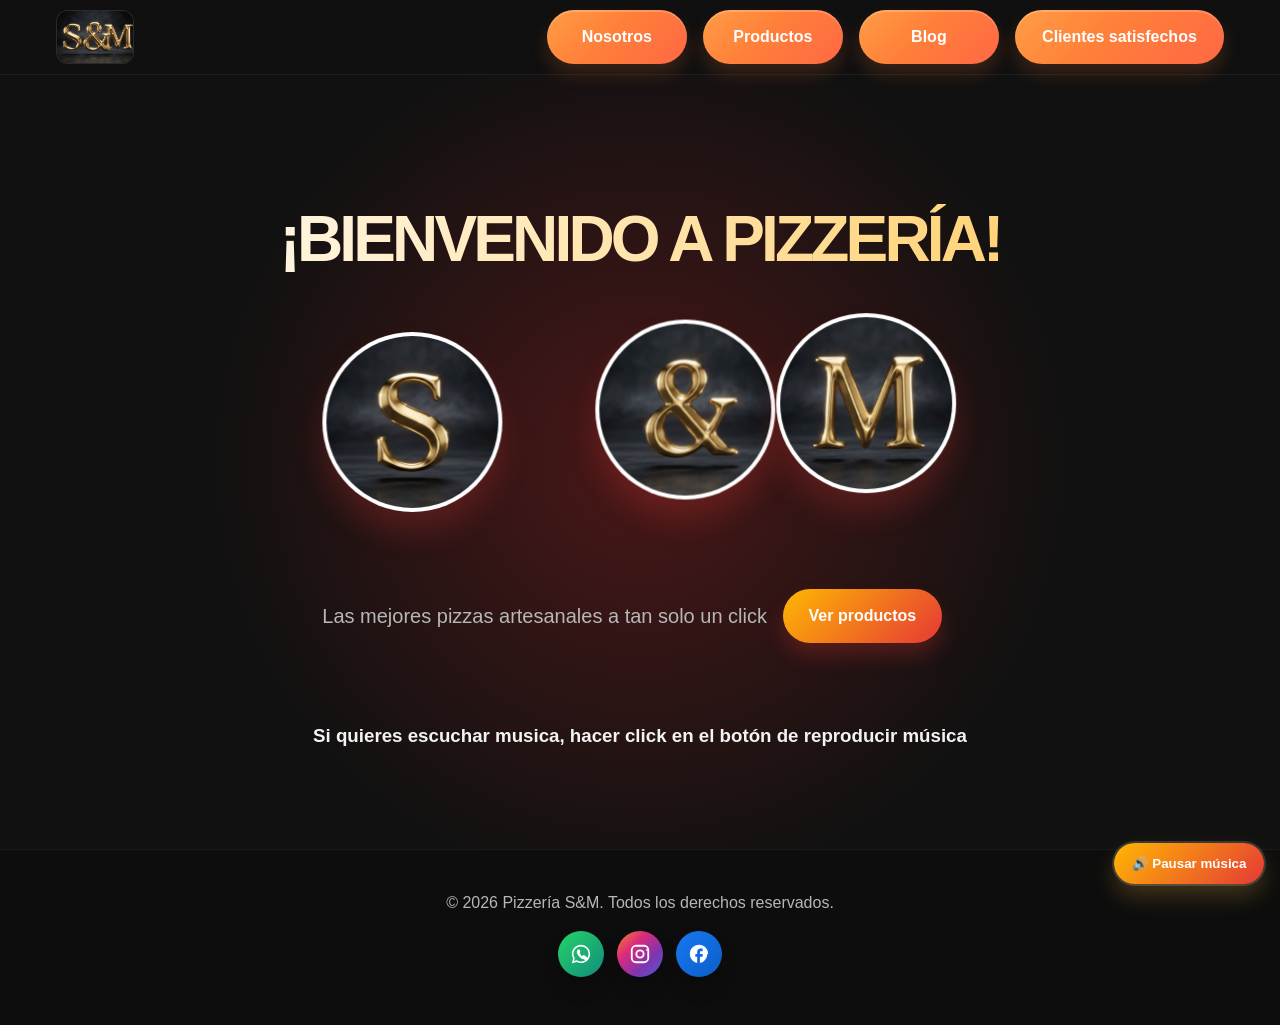
<file: index.html>
<!DOCTYPE html>
<html lang="es">
<head>
    <meta charset="UTF-8">
    <meta name="viewport" content="width=device-width, initial-scale=1.0">
    <title>Pizzería S&M</title>
    <link rel="stylesheet" href="styles.css/style.css">
</head>
<body>
    <header>
        <nav class="navbar">
            <a href="#inicio" class="nav-logo" aria-label="Inicio">
                <img src="img/logo.jpg" alt="Logo de Pizzería S&M" class="nav-brand-image">
            </a>
            <ul class="nav-menu">
                <li><a href="Nosotros.html" rel="noopener noreferrer">Nosotros</a></li>
                <li><a href="Productos.html" rel="noopener noreferrer">Productos</a></li>
                <li><a href="blog.html" rel="noopener noreferrer">Blog</a></li>
                <li><a href="clientes.html">Clientes satisfechos</a></li>
            </ul>
        </nav>
    </header>

    <section id="inicio" class="hero-section">
        <div class="hero-container">
            <h1 class="welcome-text">¡Bienvenido a Pizzería!</h1>
            <div class="pizza-logo-container" aria-label="Pizza de bienvenida">
                  
                <img src="img/letra s.jpg" alt="Letra S" class="pizza-logo pizza-logo--left">
                <img src="img/letra &.jpg" alt="Letra ampersand" class="pizza-logo pizza-logo--center">
                <img src="img/letra m.jpg" alt="Letra M" class="pizza-logo pizza-logo--right">
             
            </div>
            <div class="hero-subtitle-row">
                <p class="hero-subtitle">Las mejores pizzas artesanales a tan solo un click</p>
                <a href="Productos.html" class="hero-button">Ver productos</a><br>
                <br> <br><br> <br><br><br>
                <h3>Si quieres escuchar musica, hacer click en el botón de reproducir música</h3>
            </div>
        </div>
    </section>

    <footer>
        <div class="footer-content">
            <p>&copy; 2026 Pizzería S&M. Todos los derechos reservados.</p>
            <div class="footer-redes">
                <a href="https://wa.me/5491156386563?text=Hola%20quiero%20hacer%20mi%20pedido" target="_blank" rel="noopener noreferrer" class="footer-icon whatsapp" title="Escribinos por WhatsApp">
                    <svg viewBox="0 0 24 24" aria-hidden="true"><path fill="currentColor" d="M19.05 4.91A9.816 9.816 0 0 0 12.04 2c-5.46 0-9.91 4.45-9.91 9.91c0 1.75.46 3.45 1.32 4.95L2.05 22l5.25-1.38c1.45.79 3.08 1.21 4.74 1.21c5.46 0 9.91-4.45 9.91-9.91c0-2.65-1.03-5.14-2.9-7.01m-7.01 15.24c-1.48 0-2.93-.4-4.19-1.15l-.3-.18l-3.12.82l.83-3.04l-.2-.31a8.184 8.184 0 0 1-1.26-4.38c0-4.51 3.67-8.18 8.18-8.18c2.19 0 4.24.85 5.79 2.4c1.55 1.55 2.4 3.61 2.4 5.79c0 4.52-3.67 8.19-8.13 8.19m4.48-6.11c-.24-.12-1.44-.71-1.66-.79c-.23-.08-.39-.12-.56.12c-.17.25-.66.83-.81.99c-.15.17-.3.19-.54.07c-.24-.12-.11-.45-1.01-1.25c-.7-1.15-1.17-1.43-1.41-1.83c-.24-.4-.03-.62.09-.74c.11-.11.24-.29.36-.43c.12-.14.17-.24.25-.4c.08-.16.04-.31-.02-.43c-.06-.12-.56-1.35-.77-1.85c-.2-.5-.4-.43-.56-.44c-.16-.01-.35-.01-.55-.01c-.2 0-.53.07-.8.37c-.28.3-1.06 1.03-1.06 2.51c0 1.48 1.08 2.92 1.23 3.11c.15.19 2.12 3.24 5.14 4.54c.72.31 1.28.5 1.72.64c.72.23 1.38.2 1.9.12c.58-.09 1.44-.59 1.65-1.16c.21-.57.21-1.06.15-1.16c-.06-.1-.22-.16-.46-.28"/></svg>
                </a>
                <a href="#" target="_blank" rel="noopener noreferrer" class="footer-icon instagram" title="Seguinos en Instagram">
                    <svg viewBox="0 0 24 24" aria-hidden="true"><path fill="currentColor" d="M7.8 2h8.4C19.4 2 22 4.6 22 7.8v8.4a5.8 5.8 0 0 1-5.8 5.8H7.8C4.6 22 2 19.4 2 16.2V7.8A5.8 5.8 0 0 1 7.8 2m-.2 2A3.6 3.6 0 0 0 4 7.6v8.8A3.6 3.6 0 0 0 7.6 20h8.8a3.6 3.6 0 0 0 3.6-3.6V7.6A3.6 3.6 0 0 0 16.4 4zm11.65 2.75a.85.85 0 1 1 0 1.7a.85.85 0 0 1 0-1.7M12 7a5 5 0 1 1 0 10a5 5 0 0 1 0-10m0 2a3 3 0 1 0 0 6a3 3 0 0 0 0-6"/></svg>
                </a>
                <a href="#" target="_blank" rel="noopener noreferrer" class="footer-icon facebook" title="Dale me gusta en Facebook">
                    <svg viewBox="0 0 24 24" aria-hidden="true"><path fill="currentColor" d="M22 12c0-5.52-4.48-10-10-10S2 6.48 2 12c0 4.84 3.44 8.87 8 9.8V15H8v-3h2V9.5C10 7.57 11.57 6 13.5 6H16v3h-2c-.55 0-1 .45-1 1v2h3v3h-3v6.95c4.56-.93 8-4.96 8-9.85"/></svg>
                </a>
            </div>
        </div>
    </footer>

    <script src="js/index.js" defer></script>
</body>
</html>
</file>
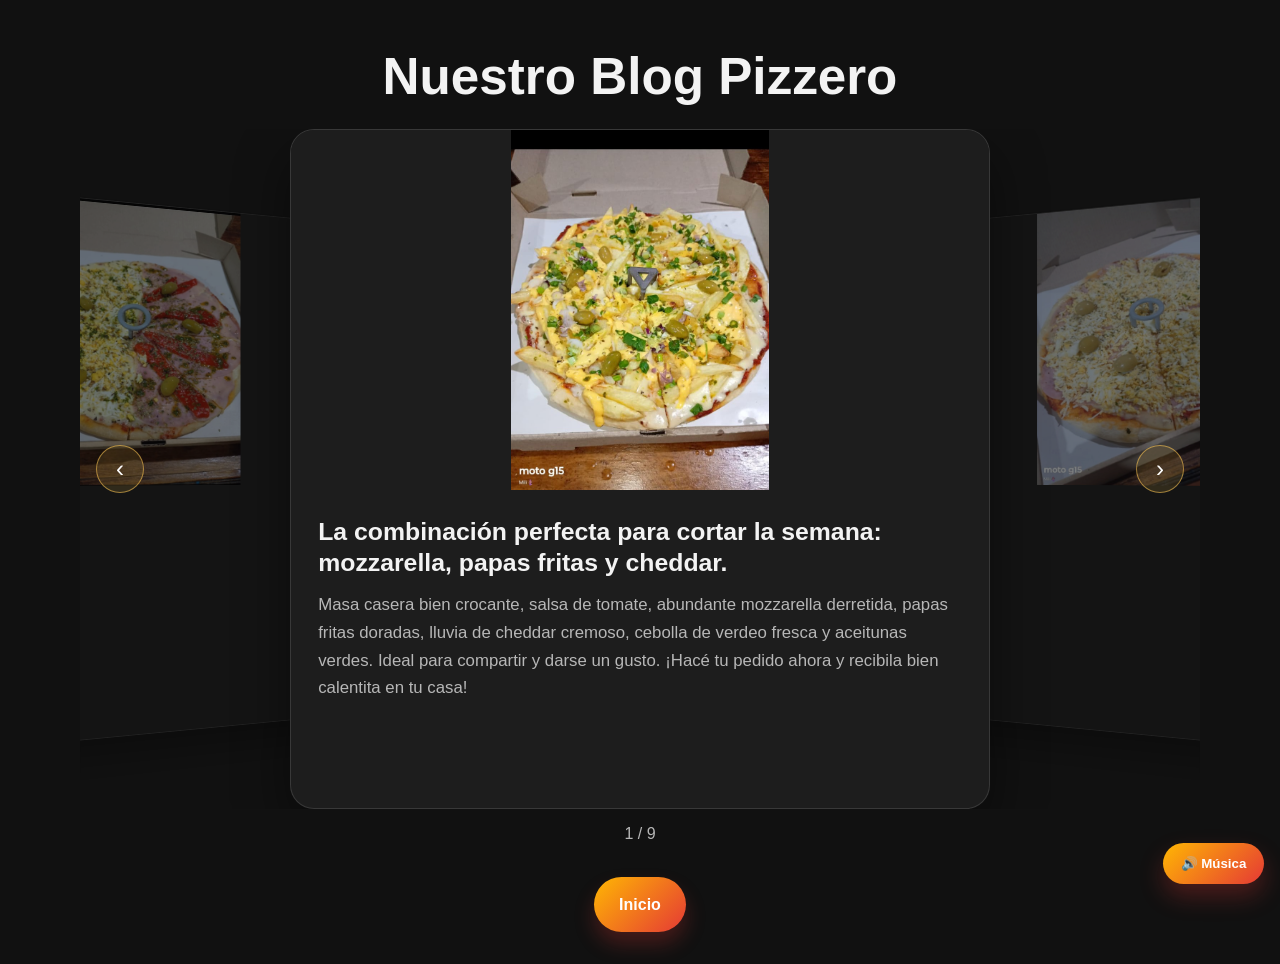
<file: blog.html>
<!DOCTYPE html>
<html lang="es">
<head>
    <meta charset="UTF-8">
    <meta name="viewport" content="width=device-width, initial-scale=1.0">
    <title>Blog - Pizzería S&amp;M</title>
    <link rel="stylesheet" href="styles.css/style.css">
</head>
<body>
    <section id="blog" class="section blog-section">
        <h1>Nuestro Blog Pizzero</h1>
        <div class="blog-carousel" role="region" aria-label="Fotos de nuestras pizzas" aria-roledescription="carrusel">
            <div class="blog-carousel__stage">
                <article class="blog-card">
                    <img src="img/pizza completa de verdeo y papas friats .jpeg" alt="Pizza completa de verdeo, papas fritas y cheddar" class="blog-img">
                    <div class="blog-content">
                        <h3>La combinación perfecta para cortar la semana: mozzarella, papas fritas y cheddar.</h3>
                        <p>Masa casera bien crocante, salsa de tomate, abundante mozzarella derretida, papas fritas doradas, lluvia de cheddar cremoso, cebolla de verdeo fresca y aceitunas verdes. Ideal para compartir y darse un gusto. ¡Hacé tu pedido ahora y recibila bien calentita en tu casa!</p>
                    </div>
                </article>
                <article class="blog-card">
                    <img src="img/pizza con huevo .jpeg" alt="Pizza con mozzarella y huevo" class="blog-img">
                    <div class="blog-content">
                        <h3>Pizza con huevo</h3>
                        <p>Masa casera bien crocante, salsa de tomate, abundante mozzarella derretida, huevos revueltos, cebolla de verdeo fresca y aceitunas verdes. Ideal para compartir y darse un gusto. ¡Hacé tu pedido ahora y recibila bien calentita en tu casa!</p>
                    </div>
                </article>
                <article class="blog-card">
                    <img src="img/pizza con muzza y morron.jpeg" alt="Pizza con mozzarella y morrón" class="blog-img">
                    <div class="blog-content">
                        <h3>Pizza con mozzarella y morrón</h3>
                        <p>Masa casera bien crocante, salsa de tomate, abundante mozzarella derretida, morrón asado y aceitunas verdes. Ideal para compartir y darse un gusto. ¡Hacé tu pedido ahora y recibila bien calentita en tu casa!</p>
                    </div>
                </article>
                <article class="blog-card">
                    <img src="img/pizza de huevo y mitad de salchicha .jpeg" alt="Pizza mitad huevo y mitad salchicha" class="blog-img">
                    <div class="blog-content">
                        <h3>Dos clásicos irresistibles en una sola pizza: mitad huevo, mitad salchichas.</h3>
                        <p>Masa casera crocante con salsa de tomate y abundante mozzarella derretida. De un lado, lluvia de huevo duro rallado; del otro, rodajas de salchicha bien sabrosas, coronadas con orégano, chimichurri y aceitunas verdes. Ideal cuando no te podés decidir por un solo sabor. ¡Hacé tu pedido ahora y disfrutala recién salida del horno!</p>
                    </div>
                </article>
                <article class="blog-card">
                    <img src="img/pizza de huevo y mitad de tomate .jpeg" alt="Pizza mitad huevo y mitad napolitana" class="blog-img">
                    <div class="blog-content">
                        <h3>El equilibrio perfecto entre frescura y sabor: mitad huevo, mitad napolitana.</h3>
                        <p>Masa casera dorada con salsa de tomate y mucha mozzarella fundida. Una mitad cubierta con abundante huevo duro rallado y la otra con rodajas de tomate fresco, realzadas con un toque de provenzal, orégano y aceitunas verdes. Una combinación clásica que nunca falla. ¡Hacé tu pedido ahora y recibila bien calentita!</p>
                    </div>
                </article>
                <article class="blog-card">
                    <img src="img/pizza de muza y mitad de verdeo y papas friats .jpeg" alt="Pizza mitad mozzarella y mitad papas fritas con cheddar" class="blog-img">
                    <div class="blog-content">
                        <h3>Lo mejor de dos mundos: mitad clásica de mozzarella, mitad bomba con papas y cheddar.</h3>
                        <p>Masa casera bien crocante con salsa de tomate y abundante mozzarella derretida. De un lado, el sabor tradicional con chimichurri y orégano; del otro, una explosión de papas fritas doradas, cheddar cremoso y mucha cebolla de verdeo fresca, coronada con aceitunas verdes. Ideal para compartir cuando quieren algo clásico y algo bien cargado. ¡Hacé tu pedido ahora y disfrutala recién horneada!</p>
                    </div>
                </article>
                <article class="blog-card">
                    <img src="img/pizza de muzzarella.jpeg" alt="Pizza clásica de mozzarella" class="blog-img">
                    <div class="blog-content">
                        <h3>La reina indiscutida de todas las mesas: nuestra clásica de mozzarella.</h3>
                        <p>Masa casera bien crocante con salsa de tomate y abundante mozzarella derretida. Un clásico que nunca decepciona. ¡Hacé tu pedido ahora y recibila bien calentita en tu casa!</p>
                    </div>
                </article>
                <article class="blog-card">
                    <img src="img/pizza de salchihca completa.jpeg" alt="Pizza completa de salchichas" class="blog-img">
                    <div class="blog-content">
                        <h3>Bien polenta y cargada como nos gusta: nuestra pizza de salchichas que no falla.</h3>
                        <p>Masa casera con piso crocante, salsa de tomate y mucha muzza derretida, tapada de rodajas de salchicha por todos lados. Le mandamos buen condimento, orégano, chimichurri y aceitunas verdes para que tenga todo el sabor. Ideal para bajonear con los pibes o salvar la cena sin vueltas. ¡Hacé tu pedido ahora que sale volando!</p>
                    </div>
                </article>
                <article class="blog-card">
                    <img src="img/pizza mitad huevo y mita de muzza y morron .jpeg" alt="Pizza mitad huevo y mitad mozzarella con morrón" class="blog-img">
                    <div class="blog-content">
                        <h3>Dos pesos pesados en una sola caja: mitad huevo, mitad especial con jamón y morrón.</h3>
                        <p>Masa casera con buen piso, salsa y mucha muzza derretida. De un lado la rompemos con lluvia de huevo duro rallado; del otro, la clásica especial bien cargada de jamón y tiras de morrón asado. Todo coronado con buen chimichurri, orégano y aceitunas verdes para que no le falte nada. ¡Hacé tu pedido ahora que te la mandamos al toque!</p>
                    </div>
                </article>
                <div class="blog-carousel__controls">
                    <button class="blog-carousel__button" type="button" data-direction="-1" aria-label="Ver pizza anterior">‹</button>
                    <button class="blog-carousel__button" type="button" data-direction="1" aria-label="Ver pizza siguiente">›</button>
                </div>
            </div>
            <div class="blog-carousel__status-row">
                <span class="blog-carousel__status" aria-live="polite"></span>
            </div>
        </div>
        <div class="hero-subtitle-row">
            <a class="hero-button" href="index.html">Inicio</a>
        </div>
    </section>
    <script src="js/blog.js" defer></script>
    <script src="js/index.js" defer></script>
</body>
</html>
</file>
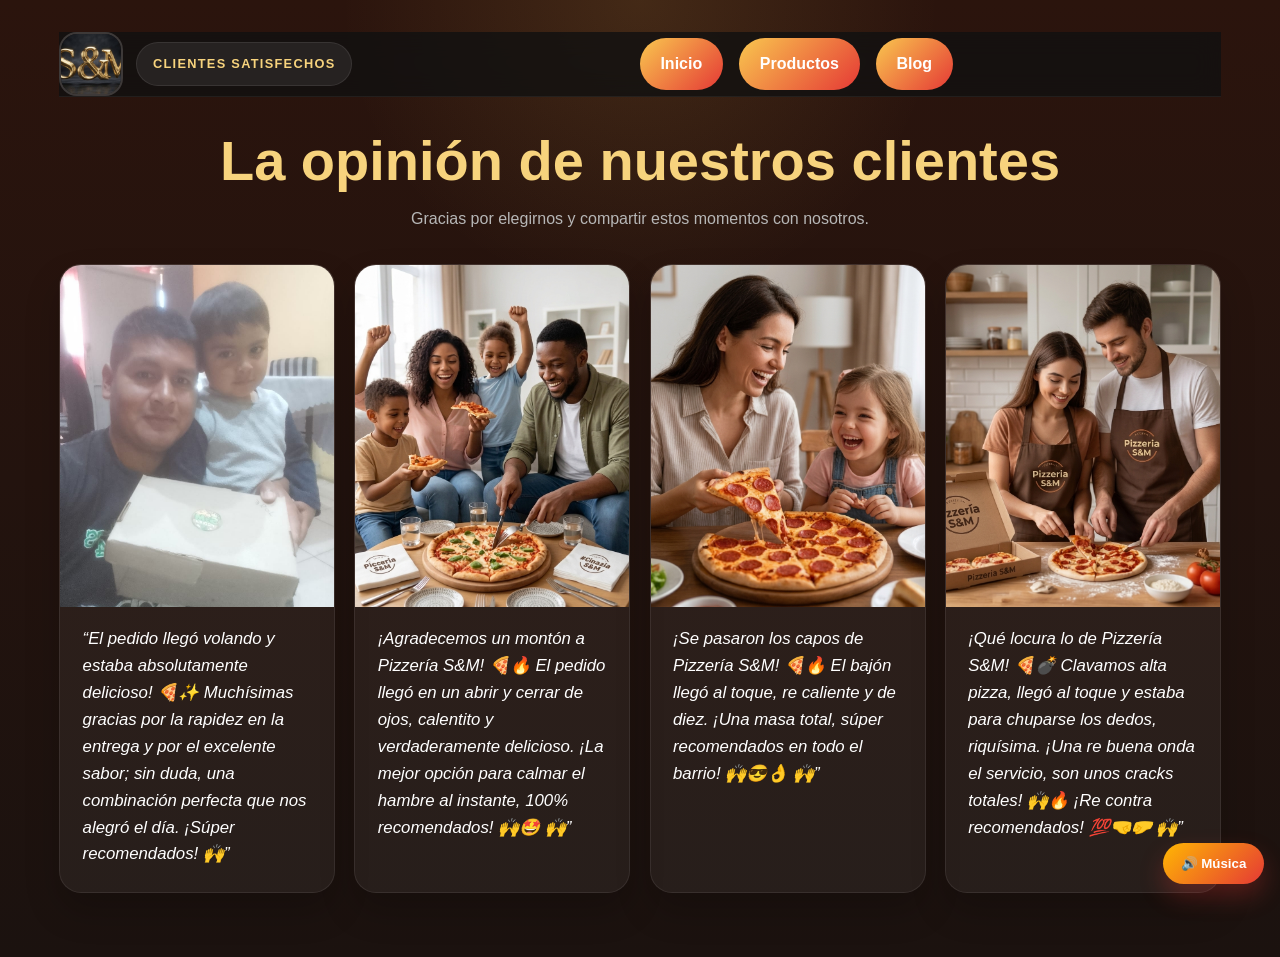
<file: clientes.html>
<!DOCTYPE html>
<html lang="es">
<head>
    <meta charset="UTF-8">
    <meta name="viewport" content="width=device-width, initial-scale=1.0">
    <title>Clientes satisfechos - Pizzería S&M</title>
    <link rel="stylesheet" href="styles.css/style.css">
</head>
<body class="clientes-page">
    <main class="clientes-shell">
        <header class="productos-header">
            <div class="header-brand">
                <img src="img/logo.jpg" alt="Logo de Pizzería S&M" class="header-logo">
                <div class="header-tag">Clientes satisfechos</div>
            </div>
            <nav class="header-nav" aria-label="Navegación principal">
                <a class="header-home" href="index.html">Inicio</a>
                <a class="header-home" href="Productos.html">Productos</a>
                <a class="header-home" href="blog.html">Blog</a>
            </nav>
        </header>

        <section class="clientes-section" aria-labelledby="clientes-title">
            <h1 id="clientes-title">La opinión de nuestros clientes</h1>
            <p class="clientes-intro">Gracias por elegirnos y compartir estos momentos con nosotros.</p>

            <div class="clientes-grid">
                <article class="cliente-card">
                    <!-- Reemplaza este espacio por una imagen, por ejemplo: <img src="img/clientes/cliente-1.jpg" alt="Cliente disfrutando su pedido"> -->
                    <img src="img/cliente 1.jpeg" alt="Cliente disfrutando su pedido" class="cliente-photo">
                    <blockquote>“El pedido llegó volando y estaba absolutamente delicioso! 🍕✨ Muchísimas gracias por la rapidez en la entrega y por el excelente sabor; sin duda, una combinación perfecta que nos alegró el día. ¡Súper recomendados! 🙌”</blockquote>
                </article>
                <article class="cliente-card">
                    <!-- Reemplaza este espacio por una imagen, por ejemplo: <img src="img/clientes/cliente-1.jpg" alt="Cliente disfrutando su pedido"> -->
                    <img src="img/Cliente2.jpg" alt="Cliente disfrutando su pedido" class="cliente-photo">
                    <blockquote>¡Agradecemos un montón a Pizzería S&M! 🍕🔥 El pedido llegó en un abrir y cerrar de ojos, calentito y verdaderamente delicioso. ¡La mejor opción para calmar el hambre al instante, 100% recomendados! 🙌🤩 🙌”</blockquote>
                </article>
                <article class="cliente-card">
                    <!-- Reemplaza este espacio por una imagen, por ejemplo: <img src="img/clientes/cliente-1.jpg" alt="Cliente disfrutando su pedido"> -->
                    <img src="img/cliente3.jpg" alt="Cliente disfrutando su pedido" class="cliente-photo">
                    <blockquote>¡Se pasaron los capos de Pizzería S&M! 🍕🔥 El bajón llegó al toque, re caliente y de diez. ¡Una masa total, súper recomendados en todo el barrio! 🙌😎👌 🙌”</blockquote>
                </article>
                <article class="cliente-card">
                    <!-- Reemplaza este espacio por una imagen, por ejemplo: <img src="img/clientes/cliente-1.jpg" alt="Cliente disfrutando su pedido"> -->
                    <img src="img/cliente4.jpg" alt="Cliente disfrutando su pedido" class="cliente-photo">
                    <blockquote>¡Qué locura lo de Pizzería S&M! 🍕💣 Clavamos alta pizza, llegó al toque y estaba para chuparse los dedos, riquísima. ¡Una re buena onda el servicio, son unos cracks totales! 🙌🔥 ¡Re contra recomendados! 💯🤜🤛 🙌”</blockquote>
                </article>
               
            </div>
        </section>
    </main>
    <script src="js/index.js" defer></script>
</body>
</html>
</file>
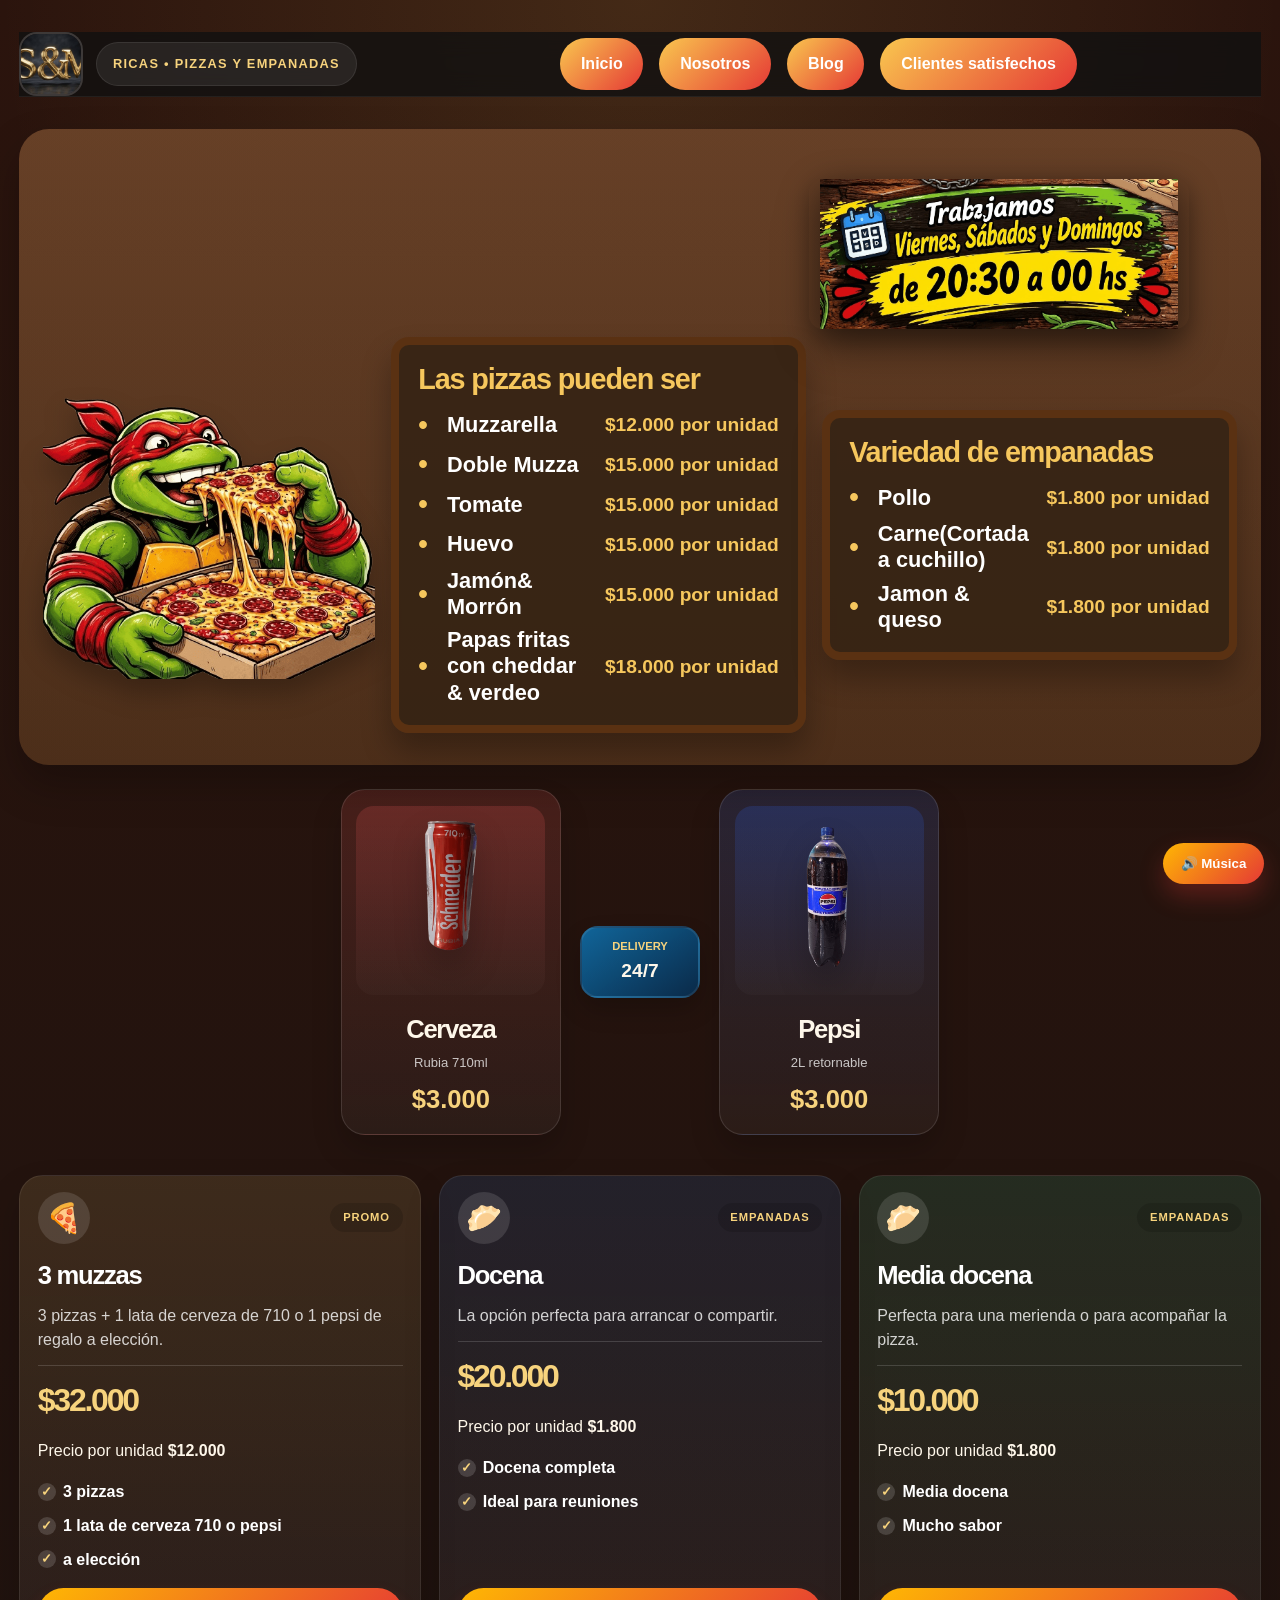
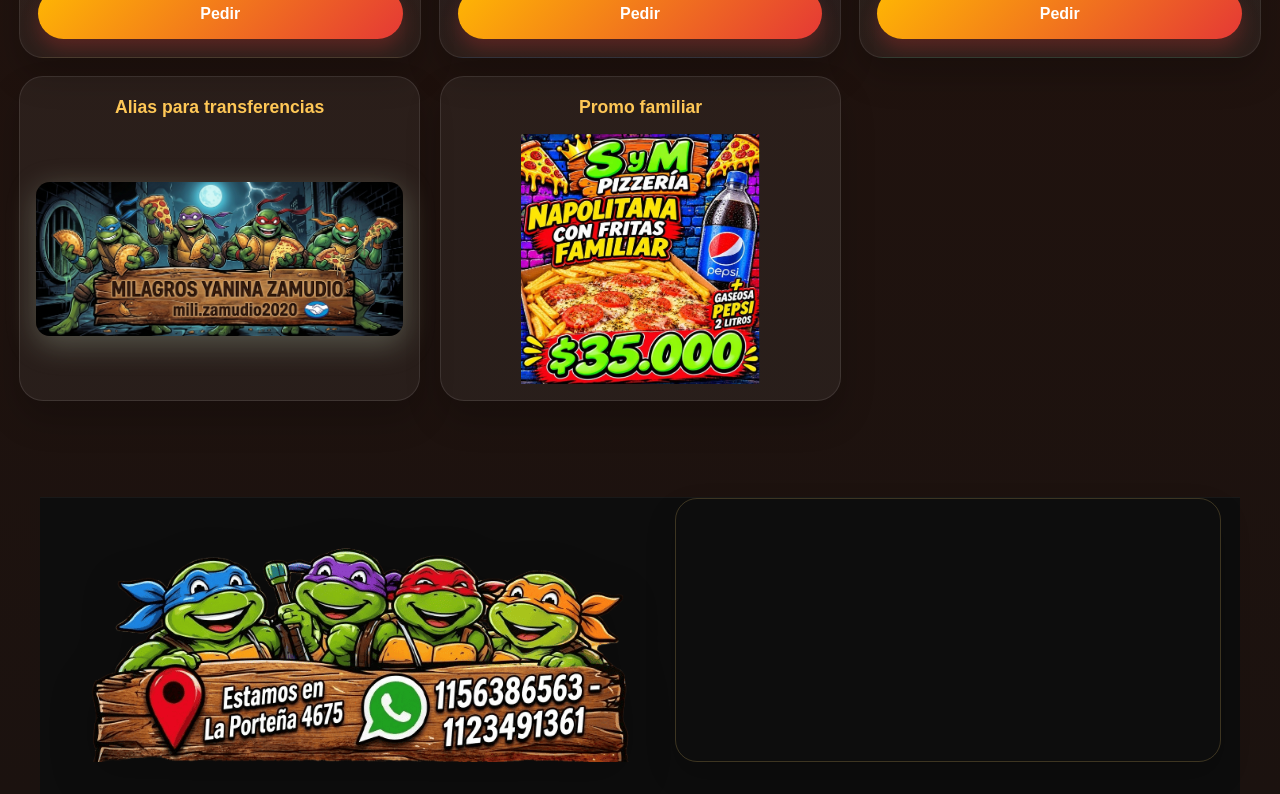
<file: Productos.html>
<!DOCTYPE html>
<html lang="es">
<head>
    <meta charset="UTF-8">
    <meta name="viewport" content="width=device-width, initial-scale=1.0">
    <title>Pizzería S&M</title>
    <link rel="stylesheet" href="styles.css/style.css">
</head>
<body class="productos-page">
    <main class="productos-shell">
        <header class="productos-header">
            <div class="header-brand">
                <img src="img/logo.jpg" alt="Logo de Pizzería S&M" class="header-logo">
                <div class="header-tag">Ricas • Pizzas y empanadas</div>
            </div>
            <div class="header-nav" aria-label="Navegación principal">
                <a class="header-home" href="index.html">Inicio</a>
                <a class="header-home" href="Nosotros.html">Nosotros</a>
                <a class="header-home" href="blog.html">Blog</a>
                <a class="header-home" href="clientes.html">Clientes satisfechos</a>
            </div>
        </header>
        

        <section class="hero-flyer hero-flyer--pizza-sign" aria-label="Promoción principal de la pizzería">
            <div class="pizza-sign-wrap">
                  <div class="promo-banner-wrapper">
                      <img src="img/banner-horarios.png" alt="Horarios de atención viernes, sábados y domingos" class="promo-banner-img">
                  </div>

                  <img src="img/tortuga1.png" alt="Tortuga ninja comiendo pizza" class="turtle-promo">

                  <div class="pizza-sign">
                      <h2>Las pizzas pueden ser</h2>
                      <ul class="pizza-sign__list">
                          <li><span>Muzzarella</span><strong>$12.000 por unidad</strong></li>
                          <li><span>Doble Muzza</span><strong>$15.000 por unidad</strong></li>
                          <li><span>Tomate</span><strong>$15.000 por unidad</strong></li>
                          <li><span>Huevo</span><strong>$15.000 por unidad</strong></li>
                          <li><span>Jamón& Morrón</span><strong>$15.000 por unidad</strong></li>
                          <li><span>Papas fritas con cheddar & verdeo</span><strong>$18.000 por unidad</strong></li>
                      </ul>
                  </div>

                  <div class="pizza-sign">
                      <h2>Variedad de empanadas</h2>
                      <ul class="pizza-sign__list">
                          <li><span>Pollo</span><strong>$1.800 por unidad</strong></li>
                          <li><span>Carne(Cortada a cuchillo)</span><strong>$1.800 por unidad</strong></li>
                          <li><span>Jamon & queso</span><strong>$1.800 por unidad</strong></li>
                      </ul>
                  </div>
            </div>
        </section>

        <div class="delivery-showcase" aria-label="Bebidas y delivery 24/7">
            <article class="drink-card drink-card--beer" aria-label="Cerveza Schneider rubia">
                <div class="drink-card__visual drink-card__visual--beer">
                    <img src="img/cerveza.png" alt="Cerveza Schneider" class="drink-image drink-image--beer">
                </div>
                <div class="drink-card__content">
                    <h3>Cerveza</h3>
                    <p>Rubia 710ml</p>
                    <strong class="drink-card__price">$3.000</strong>
                </div>
            </article>

            <div class="mini-feature mini-feature--center" aria-label="Delivery 24 horas">
                <strong>Delivery</strong>
                <span>24/7</span>
            </div>

            <article class="drink-card drink-card--pepsi" aria-label="Pepsi 2 litros">
                <div class="drink-card__visual drink-card__visual--pepsi">
                    <img src="img/pepsi.png" alt="Pepsi 2 litros" class="drink-image drink-image--pepsi">
                </div>
                <div class="drink-card__content">
                    <h3>Pepsi</h3>
                    <p>2L retornable</p>
                    <strong class="drink-card__price">$3.000</strong>
                </div>
                
            </article>
        </div>

        <section id="catalogo" class="catalog-grid" aria-label="Promociones principales"></section>
    </main>

    <footer class="productos-footer">
        <div class="productos-footer__content">
            <img src="img/ubicacion-tortugas.png" alt="Ubicación de la pizzería con tortugas ninja" class="footer-location-image">
            <div class="contact-map" aria-label="Mapa de la dirección La Porteña 4675">
                <iframe src="https://www.google.com/maps/embed?pb=!1m18!1m12!1m3!1d13119.34629724788!2d-58.573565739080216!3d-34.70930172315595!2m3!1f0!2f0!3f0!3m2!1i1024!2i768!4f13.1!3m3!1m2!1s0x95bcc5fd9fd1fd6d%3A0xc3c6c3fccccf49b4!2sLa%20Porte%C3%B1a%204675%2C%20B1754EJG%20San%20Justo%2C%20Provincia%20de%20Buenos%20Aires!5e0!3m2!1ses!2sar!4v1793727052412!5m2!1ses!2sar" width="600" height="450" style="border:0;" allowfullscreen="" loading="lazy" referrerpolicy="strict-origin-when-cross-origin"></iframe>
            </div>
        </div>
    </footer>

    <script src="js/productos.js"></script>
    <script src="js/index.js" defer></script>
</body>
</html>
</file>
<file: styles.css/style.css>
:root {
  --bg-900: #111111;
  --bg-800: #1a1a1a;
  --card: #1d1d1d;
  --card-soft: rgba(255, 255, 255, 0.04);
  --text: #f3f3f3;
  --muted: #b7b7b7;
  --gold: #ffc857;
  --gold-strong: #ffb703;
  --red: #e53935;
  --red-strong: #d62f2f;
  --shadow: rgba(0, 0, 0, 0.25);
}

* {
  box-sizing: border-box;
  margin: 0;
  padding: 0;
}

html {
  scroll-behavior: smooth;
}

body {
  font-family: 'Poppins', 'Segoe UI', sans-serif;
  background: var(--bg-900);
  color: var(--text);
  line-height: 1.6;
  overflow-x: hidden;
  min-width: 320px;
}

a {
  color: inherit;
}

img {
  max-width: 100%;
  display: block;
}

header {
  position: sticky;
  top: 0;
  z-index: 1000;
  background: rgba(17, 17, 17, 0.8);
  backdrop-filter: blur(12px);
  border-bottom: 1px solid rgba(255, 255, 255, 0.06);
}

.navbar {
  max-width: 1200px;
  margin: 0 auto;
  padding: 0.6rem 1rem;
  display: flex;
  align-items: center;
  justify-content: space-between;
  gap: 1rem;
}

.nav-logo {
  display: inline-flex;
  align-items: center;
  justify-content: center;
  width: 78px;
  height: 54px;
  border-radius: 12px;
  overflow: hidden;
  background: rgba(255, 255, 255, 0.04);
  border: 1px solid rgba(255, 255, 255, 0.08);
}

.nav-brand-image {
  width: 100%;
  height: 100%;
  object-fit: cover;
}

.nav-menu {
  list-style: none;
  display: flex;
  align-items: center;
  justify-content: center;
  gap: 1rem;
  flex-wrap: wrap;
}

.nav-menu li {
  display: flex;
}

.nav-menu a {
  position: relative;
  display: inline-flex;
  align-items: center;
  justify-content: center;
  min-width: 140px;
  padding: 0.9rem 1.7rem;
  border-radius: 999px;
  color: #fff;
  text-decoration: none;
  font-weight: 800;
  background: linear-gradient(135deg, #ff9d45 0%, #ff7f39 45%, #ff6845 100%);
  box-shadow: inset 0 2px 0 rgba(255,255,255,0.2), 0 10px 18px rgba(255, 124, 52, 0.18);
  transition: transform 0.2s ease, box-shadow 0.2s ease;
}

.nav-menu a::after {
  display: none;
}

.nav-menu a:hover {
  color: #fff;
  transform: translateY(-2px);
  box-shadow: inset 0 2px 0 rgba(255,255,255,0.2), 0 14px 22px rgba(255, 124, 52, 0.26);
}

.hero-section {
  min-height: 86vh;
  display: flex;
  align-items: center;
  justify-content: center;
  padding: 4rem 1.2rem 2rem;
  background: radial-gradient(circle at center, rgba(98, 26, 26, 0.7), rgba(17, 17, 17, 0.96) 58%);
}

.hero-container {
  max-width: 1200px;
  width: 100%;
  text-align: center;
}

.welcome-text {
  font-size: clamp(2.8rem, 5vw, 4.6rem);
  line-height: 1.1;
  letter-spacing: -0.06em;
  font-weight: 900;
  text-transform: uppercase;
  background: linear-gradient(90deg, #ffffff, var(--gold));
  -webkit-background-clip: text;
  background-clip: text;
  color: transparent;
}

.pizza-logo-container {
  display: flex;
  justify-content: center;
  align-items: center;
  gap: 2rem;
  margin: 3rem 0 1.5rem;
  perspective: 1200px;
}

.pizza-logo {
  width: 180px;
  height: 180px;
  border-radius: 50%;
  object-fit: cover;
  border: 4px solid rgba(255, 255, 255, 0.2);
  box-shadow: 0 20px 30px rgba(229, 57, 53, 0.22);
  background: #fff;
  will-change: transform;
  animation: floatPizza 8s ease-in-out infinite;
}

.pizza-logo--left {
  transform: translateX(-24px);
}

.pizza-logo--right {
  transform: translateX(24px);
}

@keyframes floatPizza {
  0%, 100% {
    transform: rotateY(0deg) rotateX(10deg) translateY(0) scale(1);
  }
  25% {
    transform: rotateY(90deg) rotateX(12deg) translateY(-6px) scale(1.02);
  }
  50% {
    transform: rotateY(180deg) rotateX(14deg) translateY(0) scale(1.04);
  }
  75% {
    transform: rotateY(270deg) rotateX(12deg) translateY(-6px) scale(1.02);
  }
}

.hero-subtitle-row {
  display: flex;
  justify-content: center;
  align-items: center;
  gap: 1rem;
  flex-wrap: wrap;
  margin-top: 1.5rem;
}

.hero-subtitle {
  color: var(--muted);
  font-size: 1.25rem;
  font-weight: 300;
  max-width: 640px;
}

.hero-button {
  display: inline-flex;
  align-items: center;
  justify-content: center;
  padding: 0.9rem 1.6rem;
  border-radius: 999px;
  text-decoration: none;
  background: linear-gradient(135deg, var(--gold-strong), var(--red));
  color: #fff;
  font-weight: 800;
  box-shadow: 0 12px 20px rgba(229, 57, 53, 0.25);
  transition: transform 0.2s ease, box-shadow 0.2s ease;
}

.hero-button:hover {
  transform: translateY(-2px);
  box-shadow: 0 16px 24px rgba(229, 57, 53, 0.35);
}

@media (max-width: 980px) {
  .navbar {
    flex-direction: column;
    align-items: center;
    justify-content: center;
  }

  .nav-menu {
    width: 100%;
    justify-content: center;
  }

  .nav-menu a {
    min-width: 0;
    flex: 1 1 180px;
  }

  .hero-subtitle-row {
    flex-direction: column;
    align-items: center;
  }

  .hero-subtitle {
    max-width: 100%;
  }

  .about-container {
    grid-template-columns: 1fr;
  }
}

@media (max-width: 640px) {
  .navbar {
    padding: 0.7rem 0.75rem;
  }

  .nav-logo {
    width: 72px;
    height: 52px;
  }

  .nav-menu {
    gap: 0.6rem;
  }

  .nav-menu a {
    width: 100%;
    min-width: 0;
    padding: 0.8rem 1rem;
  }

  .hero-section {
    padding: 2.8rem 0.8rem 1.5rem;
  }

  .welcome-text {
    font-size: clamp(2.1rem, 12vw, 3.1rem);
  }

  .pizza-logo-container {
    gap: 0.7rem;
    margin: 2rem 0 1rem;
  }

  .pizza-logo {
    width: 110px;
    height: 110px;
  }

  .pizza-logo--left {
    transform: translateX(-8px);
  }

  .pizza-logo--right {
    transform: translateX(8px);
  }

  .hero-subtitle {
    font-size: 1rem;
  }

  .hero-button {
    width: 100%;
  }

  .section,
  .product-section,
  .about-section,
  .productos-shell,
  .clientes-shell {
    padding-left: 0.8rem;
    padding-right: 0.8rem;
  }

  .poster-card {
    flex-basis: 82vw;
  }

  .footer-icon {
    width: 42px;
    height: 42px;
  }

  .music-toggle {
    right: 0.7rem;
    bottom: 0.7rem;
    padding: 0.7rem 1rem;
    font-size: 0.8rem;
  }
}

.about-section {
  padding: 5rem 1.2rem 6rem;
  background: linear-gradient(180deg, rgba(18, 18, 18, 0.96), rgba(54, 27, 26, 0.9));
}

.about-container {
  max-width: 1200px;
  margin: 0 auto;
  display: grid;
  grid-template-columns: 1.15fr 0.85fr;
  align-items: center;
  gap: 3rem;
}

.about-kicker {
  font-size: 0.8rem;
  text-transform: uppercase;
  letter-spacing: 0.18rem;
  color: var(--gold);
  font-weight: 800;
  margin-bottom: 1rem;
}

.about-text h2 {
  font-size: clamp(2.2rem, 4vw, 3.2rem);
  line-height: 1.1;
  margin-bottom: 1.2rem;
}

.about-text p {
  color: var(--muted);
  margin-bottom: 1rem;
  font-size: 1.04rem;
}

.about-image-wrap {
  position: relative;
  overflow: hidden;
  border-radius: 28px;
  border: 2px solid rgba(255, 193, 7, 0.2);
  box-shadow: 0 24px 45px rgba(0, 0, 0, 0.3);
}

.about-image {
  width: 100%;
  height: 520px;
  object-fit: cover;
  display: block;
}

.section {
  max-width: 1200px;
  margin: 0 auto;
  padding: 5rem 1.2rem 1rem;
  text-align: center;
}

.section h2 {
  font-size: clamp(2.3rem, 4vw, 3.2rem);
  margin-bottom: 2rem;
}

.blog-section {
  max-width: 1320px;
  padding: 3rem clamp(1rem, 4vw, 3rem) 2rem;
}

.blog-section > h1 {
  margin-bottom: 1.5rem;
  font-size: clamp(2rem, 4vw, 3.2rem);
  line-height: 1.12;
  text-wrap: balance;
}

.blog-carousel {
  max-width: 1120px;
  margin: 0 auto;
}

.blog-carousel__stage {
  position: relative;
  height: clamp(570px, calc(100vh - 170px), 680px);
  perspective: 1200px;
  overflow: hidden;
}

.blog-card {
  position: absolute;
  top: 0;
  left: 50%;
  display: flex;
  flex-direction: column;
  width: min(700px, calc(100vw - 3rem));
  height: 100%;
  overflow: hidden;
  border: 1px solid rgba(255, 255, 255, 0.12);
  border-radius: 24px;
  background: #1d1d1d;
  box-shadow: 0 24px 55px rgba(0, 0, 0, 0.45);
  text-align: left;
  opacity: 0;
  transform: translateX(-50%) scale(0.7);
  transition: transform 450ms ease, opacity 450ms ease, filter 450ms ease;
  will-change: transform, opacity;
}

.blog-card.is-active {
  filter: none;
}

.blog-card.is-neighbor {
  filter: brightness(0.68);
}

.blog-card:not(.is-active) .blog-content {
  visibility: hidden;
}

.blog-img,
.video-container {
  flex: 0 0 clamp(290px, 44vh, 360px);
  width: 100%;
  height: clamp(290px, 44vh, 360px);
  background: #1d1d1d;
}

.blog-img {
  object-fit: contain;
  object-position: center;
}

.video-container iframe {
  width: 100%;
  height: 100%;
  border: 0;
}

.blog-banner {
  display: flex;
  justify-content: flex-end;
  align-items: center;
  gap: 0.75rem;
  margin: 1rem 0 2rem;
  padding: 0;
}

.blog-banner__image {
  display: block;
  width: auto;
  max-height: 260px;
  object-fit: contain;
  border: 0;
  box-shadow: none;
  background: transparent;
}

.blog-banner__image--schedule {
  max-width: 46%;
}

.blog-banner__image--turtle {
  max-width: 34%;
}

.blog-content {
  padding: clamp(1.1rem, 3vw, 1.7rem);
  overflow-y: auto;
}

.blog-content h3 {
  margin-bottom: 0.75rem;
  font-size: clamp(1.2rem, 2.2vw, 1.55rem);
  line-height: 1.25;
  text-wrap: pretty;
}

.blog-content p {
  color: var(--muted);
  font-size: clamp(0.95rem, 1.35vw, 1.05rem);
  line-height: 1.65;
}

.blog-carousel__controls {
  position: absolute;
  inset: 0;
  z-index: 20;
  display: flex;
  align-items: center;
  justify-content: space-between;
  padding: 0 1rem;
  pointer-events: none;
}

.blog-carousel__button {
  position: absolute;
  top: 50%;
  min-width: 48px;
  min-height: 48px;
  border: 1px solid rgba(255, 200, 87, 0.55);
  border-radius: 50%;
  background: rgba(255, 200, 87, 0.12);
  color: #fff;
  font-size: 1.5rem;
  cursor: pointer;
  transform: translateY(-50%);
  pointer-events: auto;
  transition: background 180ms ease, transform 180ms ease;
}

.blog-carousel__button[data-direction="-1"] {
  left: 1rem;
}

.blog-carousel__button[data-direction="1"] {
  right: 1rem;
}

.blog-carousel__button:hover {
  transform: translateY(-50%) scale(1.06);
  background: rgba(255, 200, 87, 0.28);
}

.blog-carousel__status-row {
  display: flex;
  justify-content: center;
  min-height: 2rem;
  margin-top: 0.75rem;
}

.blog-carousel__status {
  min-width: 4.5rem;
  color: var(--muted);
  text-align: center;
  font-variant-numeric: tabular-nums;
}

.product-section {
  max-width: 1300px;
  margin: 0 auto;
  padding: 3rem 1.2rem 1rem;
}

.product-gallery {
  display: flex;
  align-items: flex-end;
  justify-content: flex-start;
  gap: 1rem;
  overflow-x: auto;
  padding: 1rem 0 0.5rem;
  scrollbar-width: none;
  cursor: grab;
  user-select: none;
}

.product-gallery::-webkit-scrollbar {
  display: none;
}

.product-gallery.dragging {
  cursor: grabbing;
}

.poster-card {
  flex: 0 0 290px;
  background: var(--card);
  border-radius: 22px;
  padding: 1rem;
  border: 1px solid rgba(255, 255, 255, 0.05);
  opacity: 0.7;
  transform: scale(0.92) rotate(-2deg);
  transition: transform 0.25s ease, opacity 0.25s ease, box-shadow 0.25s ease;
}

.poster-card.active {
  opacity: 1;
  transform: scale(1.04) rotate(0deg);
  box-shadow: 0 20px 30px rgba(0, 0, 0, 0.28);
}

.product-card {
  display: flex;
  flex-direction: column;
  min-height: 100%;
}

.product-image-wrap {
  width: 100%;
  border-radius: 18px;
  overflow: hidden;
  margin-bottom: 1rem;
}

.product-image {
  width: 100%;
  height: 320px;
  object-fit: cover;
}

.product-card h3 {
  margin: 0.4rem 0;
  color: var(--gold);
  font-size: 1.5rem;
}

.product-card p {
  color: var(--muted);
  margin-bottom: 1rem;
}

.product-price {
  display: inline-block;
  color: var(--gold-strong);
  font-size: 1.2rem;
  font-weight: 800;
  margin-bottom: 0.7rem;
}

.product-button {
  display: inline-flex;
  align-items: center;
  justify-content: center;
  width: 100%;
  padding: 0.8rem 1rem;
  border-radius: 999px;
  background: linear-gradient(135deg, var(--gold-strong), var(--red));
  color: #fff;
  text-decoration: none;
  font-weight: 800;
  box-shadow: 0 10px 18px rgba(229, 57, 53, 0.24);
}

.product-button:hover {
  transform: translateY(-2px);
}

footer {
  background: #0d0d0d;
  padding: 2.5rem 1rem 3rem;
  border-top: 1px solid rgba(255, 255, 255, 0.05);
}

.footer-content {
  max-width: 1200px;
  margin: 0 auto;
  display: flex;
  flex-direction: column;
  align-items: center;
  gap: 1rem;
}

.footer-content p {
  color: var(--muted);
}

.footer-redes {
  display: flex;
  gap: 0.8rem;
  justify-content: center;
  flex-wrap: wrap;
}

.footer-icon {
  width: 46px;
  height: 46px;
  border-radius: 50%;
  display: inline-flex;
  align-items: center;
  justify-content: center;
  color: #fff;
  text-decoration: none;
  box-shadow: 0 12px 18px rgba(0, 0, 0, 0.2);
  transition: transform 0.2s ease;
}

.footer-icon svg {
  width: 22px;
  height: 22px;
}

.footer-icon:hover {
  transform: translateY(-3px);
}

.footer-icon.whatsapp {
  background: linear-gradient(135deg, #25d366, #128c7e);
}

.footer-icon.instagram {
  background: linear-gradient(135deg, #f58529, #dd2a7b, #8134af, #515bd4);
}

.footer-icon.facebook {
  background: linear-gradient(135deg, #1877f2, #0b5fc7);
}

.music-toggle {
  position: fixed;
  right: 1rem;
  bottom: 1rem;
  z-index: 2000;
  border: 0;
  border-radius: 999px;
  background: linear-gradient(135deg, var(--gold-strong), var(--red));
  color: #fff;
  padding: 0.8rem 1.1rem;
  font-weight: 800;
  box-shadow: 0 12px 24px rgba(229, 57, 53, 0.28);
  cursor: pointer;
}

.music-toggle.is-playing {
  box-shadow: 0 0 0 2px rgba(255, 255, 255, 0.15), 0 12px 24px rgba(255, 194, 74, 0.22);
}

body.productos-page {
  background:
    radial-gradient(circle at top, rgba(247, 196, 90, 0.12), transparent 26%),
    linear-gradient(180deg, #2b140d, #1b120f);
  min-height: 100vh;
  color: #fef7ea;
}

.productos-shell {
  max-width: 1300px;
  margin: 0 auto;
  padding: 2rem 1.2rem 4rem;
}

.productos-header {
  display: flex;
  align-items: center;
  justify-content: space-between;
  gap: 1.2rem;
  margin-bottom: 2rem;
  flex-wrap: wrap;
}

.header-nav {
  display: flex;
  align-items: center;
  justify-content: center;
  gap: 1rem;
  flex: 1;
  flex-wrap: wrap;
}

.header-brand {
  display: inline-flex;
  align-items: center;
  gap: 0.8rem;
}

.header-logo {
  width: 64px;
  height: 64px;
  border-radius: 18px;
  background: rgba(255, 255, 255, 0.06);
  border: 2px solid rgba(255, 255, 255, 0.12);
  object-fit: cover;
  animation: spinLogo 3s linear infinite;
}

@keyframes spinLogo {
  0% { transform: rotateY(0deg); }
  50% { transform: rotateY(180deg); }
  100% { transform: rotateY(360deg); }
}

.header-tag {
  padding: 0.7rem 1rem;
  border-radius: 999px;
  background: rgba(255, 255, 255, 0.08);
  border: 1px solid rgba(255, 255, 255, 0.08);
  font-size: 0.8rem;
  font-weight: 800;
  letter-spacing: 0.1em;
  text-transform: uppercase;
  color: #f7d37d;
}

.header-home {
  display: inline-flex;
  align-items: center;
  justify-content:flex-start;
  padding: 0.8rem 1.3rem ;
  border-radius: 1000px;
  text-decoration: none;
  background: linear-gradient(135deg, #f9c74f, #e53935);
  color: #ffffff;
  font-weight: 800;
}

.clientes-page {
  min-height: 100vh;
  background:
    radial-gradient(circle at top, rgba(247, 196, 90, 0.12), transparent 26%),
    linear-gradient(180deg, #2b140d, #1b120f);
  color: #fef7ea;
}

.clientes-shell {
  max-width: 1200px;
  margin: 0 auto;
  padding: 2rem 1.2rem 4rem;
}

.clientes-section {
  text-align: center;
}

.clientes-section h1 {
  color: #f7d37d;
  font-size: clamp(2rem, 5vw, 3.5rem);
  line-height: 1.15;
}

.clientes-intro {
  margin: 0.8rem 0 2rem;
  color: var(--muted);
}

.clientes-grid {
  display: grid;
  grid-template-columns: repeat(4, minmax(0, 1fr));
  gap: 1.2rem;
  text-align: left;
}

.cliente-card {
  overflow: hidden;
  border: 1px solid rgba(255, 255, 255, 0.08);
  border-radius: 22px;
  background: rgba(255, 255, 255, 0.05);
  box-shadow: 0 18px 35px rgba(0, 0, 0, 0.2);
}

.cliente-photo-placeholder {
  display: flex;
  width: 100%;
  aspect-ratio: 4 / 5;
  align-items: center;
  justify-content: center;
  background: linear-gradient(135deg, rgba(249, 199, 79, 0.16), rgba(229, 57, 53, 0.16));
  color: #f7d37d;
  font-weight: 800;
  text-align: center;
}

.cliente-card img {
  display: block;
  width: 100%;
  aspect-ratio: 4 / 5;
  object-fit: cover;
  object-position: center 35%;
}

.cliente-card blockquote {
  padding: 1.2rem 1.4rem 1.5rem;
  color: #fff;
  font-size: 1.05rem;
  font-style: italic;
}

.hero-flyer {
  position: relative;
  display: block;
  align-items: center;
  padding: 2rem 1.5rem;
  border-radius: 30px;
  background: linear-gradient(135deg, rgba(4, 103, 186, 0.25), rgba(0, 0, 0, 0.1)), linear-gradient(180deg, #f6d783 0%, #f2bf53 32%, #f4d793 100%);
  box-shadow: 0 20px 40px rgba(0, 0, 0, 0.25);
  border: 4px solid rgba(255, 255, 255, 0.18);
  overflow: hidden;
}

.hero-flyer--pizza-sign {
  background:
    linear-gradient(rgba(20, 11, 8, 0.2), rgba(20, 11, 8, 0.2)),
    linear-gradient(180deg, #7b4d2e 0%, #5a371e 100%);
  border: 0;
}

.pizza-sign-wrap {
  position: relative;
  display: grid;
  grid-template-columns: minmax(0, 0.8fr) repeat(2, minmax(0, 1fr));
  align-items: center;
  width: 100%;
  gap: 1rem;
  padding-top: 11rem;
}

.promo-banner-wrapper {
  position: absolute;
  top: 18px;
  right: 4%;
  left: auto;
  width: min(35%, 380px);
  display: flex;
  justify-content: center;
  z-index: 5;
  filter: drop-shadow(0 12px 18px rgba(0, 0, 0, 0.38));
}

.promo-banner-img {
  width: 100%;
  max-height: 150px;
  object-fit: contain;
  display: block;
  filter: drop-shadow(0 8px 18px rgba(0, 0, 0, 0.22));
  border-radius: 14px;
  box-shadow: 0 10px 20px rgba(0, 0, 0, 0.16);
}

.turtle-promo {
  position: relative;
  z-index: 2;
  width: 100%;
  max-width: 350px;
  height: auto;
  object-fit: contain;
  margin: 0 auto;
  filter: drop-shadow(0 14px 12px rgba(0, 0, 0, 0.25));
}

.pizza-sign {
  position: relative;
  z-index: 3;
  width: 100%;
  min-width: 0;
  background: rgba(54, 36, 20, 0.9);
  border: 8px solid rgba(94, 52, 18, 0.9);
  border-radius: 18px;
  box-shadow: 0 18px 30px rgba(0, 0, 0, 0.28);
  padding: 1.2rem;
}

.pizza-sign h2 {
  margin: 0 0 0.8rem;
  color: #f6c75d;
  font-size: clamp(1.8rem, 2vw, 3rem);
  line-height: 1.1;
  letter-spacing: -0.04em;
  text-align: left;
}

@media (max-width: 1100px) {
  .promo-banner-wrapper {
    position: static;
    width: min(100%, 520px);
    margin: 0 auto;
  }

  .pizza-sign-wrap {
    align-items: center;
    grid-template-columns: minmax(0, 1fr);
    padding-top: 1rem;
  }

  .turtle-promo {
    width: min(280px, 75%);
    margin: 0 auto;
    transform: none;
  }

  .pizza-sign {
    width: min(100%, 620px);
  }
}

.pizza-sign__list {
  list-style: none;
  padding: 0;
  margin: 0;
  display: grid;
  gap: 0.45rem;
}

.pizza-sign__list li {
  display: flex;
  align-items: center;
  justify-content: space-between;
  gap: 1rem;
  color: #fff;
  font-size: clamp(1.05rem, 1.7vw, 1.5rem);
  font-weight: 700;
  line-height: 1.2;
}

.pizza-sign__list li::before {
  content: '•';
  color: #f6c75d;
  font-size: 1.7rem;
  margin-right: 0.2rem;
}

.pizza-sign__list li span {
  flex: 1;
  min-width: 0;
}

.pizza-sign__list li strong {
  color: #f6c75d;
  font-size: clamp(0.9rem, 1.5vw, 1.2rem);
  white-space: nowrap;
}

.delivery-showcase {
  display: flex;
  align-items: center;
  justify-content: center;
  gap: 1.2rem;
  margin-top: 1.5rem;
  flex-wrap: wrap;
}

.drink-card {
  display: flex;
  flex-direction: column;
  align-items: center;
  justify-content: flex-end;
  width: min(220px, 32vw);
  min-height: 270px;
  padding: 1rem 0.9rem 0.9rem;
  border-radius: 24px;
  background: rgba(255, 255, 255, 0.06);
  border: 1px solid rgba(255, 255, 255, 0.12);
  box-shadow: 0 16px 30px rgba(0, 0, 0, 0.18);
  transition: transform 0.25s ease, box-shadow 0.25s ease;
}

.drink-card:hover {
  transform: translateY(-10px) rotate(-1deg);
  box-shadow: 0 26px 40px rgba(0, 0, 0, 0.24);
}

.drink-card--beer {
  background: linear-gradient(180deg, rgba(255, 96, 96, 0.16), rgba(255,255,255,0.04));
}

.drink-card--pepsi {
  background: linear-gradient(180deg, rgba(64, 124, 255, 0.16), rgba(255,255,255,0.04));
}

.drink-card__visual {
  position: relative;
  display: flex;
  align-items: center;
  justify-content: center;
  width: 100%;
  min-height: 175px;
  padding: 0.6rem;
  border-radius: 18px;
  margin-bottom: 0.9rem;
  overflow: hidden;
  background: rgba(255, 255, 255, 0.02);
}

.drink-card__visual--beer {
  background: linear-gradient(180deg, rgba(255, 94, 94, 0.18), rgba(255,255,255,0.02));
}

.drink-card__visual--pepsi {
  background: linear-gradient(180deg, rgba(46, 104, 255, 0.18), rgba(255,255,255,0.02));
}

.drink-image {
  display: block;
  width: 100%;
  height: 170px;
  object-fit: contain;
  transition: transform 0.28s ease, filter 0.28s ease;
  filter: drop-shadow(0 18px 16px rgba(0, 0, 0, 0.22));
}

.drink-card:hover .drink-image {
  transform: translateY(-8px) scale(1.04);
  filter: drop-shadow(0 22px 22px rgba(0, 0, 0, 0.28));
}

.drink-card__content {
  text-align: center;
}

.drink-card h3 {
  margin: 0;
  font-size: clamp(1.4rem, 2vw, 1.8rem);
  letter-spacing: -0.05em;
}

.drink-card p {
  margin: 0.1rem 0 0.35rem;
  color: rgba(255,255,255,0.75);
  font-size: 0.82rem;
}

.drink-card__price {
  display: inline-block;
  color: #f7d37d;
  font-size: clamp(1.2rem, 2vw, 1.7rem);
  font-weight: 900;
}

.mini-feature {
  display: flex;
  flex-direction: column;
  align-items: center;
  justify-content: center;
  width: 120px;
  min-height: 70px;
  padding: 0.6rem;
  border-radius: 18px;
  background: linear-gradient(145deg, rgba(14, 112, 173, 0.88), rgba(8, 45, 78, 0.92));
  border: 2px solid rgba(255, 255, 255, 0.08);
  box-shadow: 0 12px 24px rgba(0, 0, 0, 0.2);
}

.mini-feature strong {
  font-size: 0.7rem;
  text-transform: uppercase;
  color: #f7d37d;
}

.mini-feature span {
  font-size: 1.2rem;
  font-weight: 900;
}

.catalog-grid {
  display: grid;
  grid-template-columns: repeat(3, minmax(220px, 1fr));
  gap: 1.1rem;
  margin-top: 2.5rem;
}

.product-card {
  position: relative;
  display: flex;
  flex-direction: column;
  min-height: 360px;
  border-radius: 24px;
  overflow: hidden;
  background: rgba(255, 255, 255, 0.06);
  border: 1px solid rgba(255, 255, 255, 0.08);
  box-shadow: 0 18px 35px rgba(0, 0, 0, 0.2);
}

.product-card--accent { background: linear-gradient(180deg, rgba(255, 219, 126, 0.12), rgba(255,255,255,0.05)); }
.product-card--blue { background: linear-gradient(180deg, rgba(42, 139, 247, 0.12), rgba(255,255,255,0.05)); }
.product-card--green { background: linear-gradient(180deg, rgba(54, 227, 166, 0.12), rgba(255,255,255,0.05)); }

.product-card__top {
  display: flex;
  align-items: center;
  justify-content: space-between;
  padding: 1rem 1.1rem 0.5rem;
}

.product-emoji {
  width: 52px;
  height: 52px;
  display: inline-flex;
  align-items: center;
  justify-content: center;
  border-radius: 50%;
  font-size: 1.8rem;
  background: rgba(255,255,255,0.12);
}

.product-tag {
  padding: 0.35rem 0.8rem;
  border-radius: 999px;
  background: rgba(0, 0, 0, 0.15);
  color: #f7d37d;
  font-size: 0.7rem;
  font-weight: 900;
  letter-spacing: 0.08em;
  text-transform: uppercase;
}

.product-card__body {
  padding: 0 1.1rem 1rem;
  flex: 1 1 auto;
}

.product-card h3 {
  margin: 0.2rem 0 0.5rem;
  font-size: clamp(1.5rem, 2vw, 2.2rem);
  letter-spacing: -0.05em;
  color: #fff;
}

.product-card p {
  margin: 0;
  color: rgba(255,255,255,0.8);
  line-height: 1.5;
}

.product-price {
  display: block;
  margin-top: 0.8rem;
  padding-top: 0.6rem;
  border-top: 1px solid rgba(255,255,255,0.15);
  font-size: 2rem;
  font-weight: 900;
  letter-spacing: -0.07em;
  color: #f7d37d;
}

.product-list {
  list-style: none;
  display: grid;
  gap: 0.5rem;
  margin-top: 1rem;
}

.product-list li {
  display: flex;
  align-items: center;
  gap: 0.45rem;
  color: #fff;
  font-weight: 700;
}

.product-list li::before {
  content: '✓';
  display: inline-flex;
  align-items: center;
  justify-content: center;
  width: 18px;
  height: 18px;
  border-radius: 50%;
  background: rgba(255,255,255,0.15);
  color: #f7d37d;
  font-size: 0.8rem;
}

.product-card__footer {
  padding: 0 1.1rem 1.1rem;
}

.info-grid {
  display: grid;
  grid-template-columns: 1.1fr 0.9fr;
  gap: 1rem;
  margin-top: 2rem;
}

.info-panel {
  padding: 1.3rem;
  border-radius: 24px;
  background: rgba(255,255,255,0.05);
  border: 1px solid rgba(255,255,255,0.08);
  box-shadow: 0 18px 35px rgba(0,0,0,0.2);
}

.info-panel h3 {
  margin-bottom: 0.8rem;
  font-size: 1.7rem;
  color: #f7d37d;
}

.info-list {
  display: grid;
  gap: 0.8rem;
  padding-left: 1rem;
  color: #fff;
  font-weight: 700;
}

.info-panel--empanadas {
  background: rgba(43, 26, 17, 0.9);
  border: 1px solid rgba(255, 214, 117, 0.12);
}

.info-panel--pizza {
  background: rgba(33, 22, 17, 0.9);
  border: 1px solid rgba(255, 214, 117, 0.12);
}

.info-list--simple {
  list-style: none;
  padding-left: 0;
  gap: 0.8rem;
}

.info-list--simple li {
  display: flex;
  align-items: center;
  gap: 0.75rem;
  color: #fff;
  font-size: clamp(1.05rem, 2vw, 1.7rem);
  font-weight: 700;
  line-height: 1.4;
}

.info-list--simple li::before {
  content: '•';
  color: #f7d37d;
  font-size: 1.7rem;
  line-height: 1;
}

.info-list--pizza {
  list-style: none;
  padding-left: 0;
  gap: 0.8rem;
}

.info-list--pizza li {
  display: flex;
  align-items: center;
  gap: 0.75rem;
  padding: 0.3rem 0;
  color: #fff;
  font-size: clamp(1.05rem, 2vw, 1.55rem);
  font-weight: 700;
}

.info-bullet {
  color: #f7d37d;
  font-size: 1.5rem;
  line-height: 1;
}

.info-name {
  flex: 1;
  min-width: 0;
}

.info-price {
  color: #f7d37d;
  font-size: 1rem;
  font-weight: 800;
  white-space: nowrap;
}

.info-panel.contact-box {
  position: relative;
  margin-top: 2rem;
  padding: 2rem 2.25rem;
  border-radius: 28px;
  background: linear-gradient(135deg, rgba(46, 25, 18, 0.96), rgba(18, 12, 11, 0.96));
  border: 1px solid rgba(255, 214, 117, 0.28);
  box-shadow: 0 18px 40px rgba(0, 0, 0, 0.32), inset 0 1px 0 rgba(255,255,255,0.06);
}

.contact-box__label {
  display: inline-block;
  margin-bottom: 0.7rem;
  color: #f7c75e;
  font-size: 0.82rem;
  font-weight: 900;
  letter-spacing: 0.16em;
  text-transform: uppercase;
}

.contact-box__title {
  margin: 0;
  color: #f7c75e;
  font-size: clamp(2.3rem, 4vw, 3.8rem);
  line-height: 1.05;
  letter-spacing: -0.06em;
}

.contact-box__content {
  display: grid;
  grid-template-columns: 1.2fr 0.8fr;
  gap: 1.5rem;
  align-items: center;
}

.contact-box__details {
  min-width: 0;
}

.productos-footer {
  max-width: 1200px;
  margin: 2rem auto 0;
  padding: 0 1.2rem 2rem;
}

.productos-footer__content {
  display: grid;
  grid-template-columns: 1.1fr 1fr;
  gap: 1rem;
  align-items: stretch;
}

.footer-location-image {
  width: 100%;
  height: 100%;
  max-height: 290px;
  object-fit: contain;
  display: block;
  filter: drop-shadow(0 12px 22px rgba(0, 0, 0, 0.22));
}

.product-alias-image {
  display: block;
  width: 100%;
  max-height: 250px;
  object-fit: contain;
  margin: auto;
  border-radius: 14px;
  box-shadow: 1px 8px 30px 1px rgba(200, 226, 199, 0.28);
}

.product-payment-pair {
  grid-column: span 2;
  display: grid;
  grid-template-columns: repeat(2, minmax(0, 1fr));
  gap: 1.25rem;
}

.product-payment-item {
  display: flex;
  flex-direction: column;
  gap: 0.85rem;
  min-width: 0;
  padding: 1rem;
  border: 1px solid rgba(255, 255, 255, 0.1);
  border-radius: 24px;
  background: rgba(255, 255, 255, 0.05);
  box-shadow: 0 18px 35px rgba(0, 0, 0, 0.2);
}

.product-payment-item h3 {
  color: var(--gold);
  font-size: 1.1rem;
  text-align: center;
}

.product-promo-image {
  display: block;
  width: 100%;
  max-height: 250px;
  margin: auto;
  border-radius: 14px;
  object-fit: contain;
}

.contact-map {
  width: 100%;
  min-height: 240px;
  border-radius: 22px;
  overflow: hidden;
  border: 1px solid rgba(255, 214, 117, 0.2);
  box-shadow: 0 14px 30px rgba(0, 0, 0, 0.2);
}

.contact-map iframe {
  width: 100%;
  height: 100%;
  min-height: 240px;
  border: 0;
  display: block;
}

.contact-box__meta {
  display: flex;
  flex-wrap: wrap;
  gap: 0.9rem 1.4rem;
  align-items: center;
  margin-top: 1rem;
}

.contact-box__item {
  display: inline-flex;
  align-items: center;
  flex-wrap: wrap;
  gap: 0.35rem;
  color: #f8f2ea;
  font-size: 1.05rem;
}

.contact-box__text {
  color: #f7c75e;
  font-weight: 900;
}

.contact-box__item a {
  color: #4db3ff;
  text-decoration: none;
}

@media (max-width: 900px) {
  .about-container,
  .info-grid,
  .hero-flyer,
  .catalog-grid,
  .contact-box__content {
    grid-template-columns: 1fr;
  }

  .clientes-shell {
    padding-left: 1rem;
    padding-right: 1rem;
  }

  .clientes-grid {
    grid-template-columns: repeat(2, minmax(0, 1fr));
    gap: 1rem;
  }

  .cliente-card blockquote {
    padding: 1rem;
    font-size: 1rem;
  }

  .product-payment-pair {
    grid-column: auto;
  }

  .about-container {
    display: grid;
  }

  .hero-flyer {
    text-align: center;
  }
}

@media (max-width: 700px) {
  body.productos-page {
    min-width: 320px;
  }

  .clientes-grid {
    grid-template-columns: 1fr;
    gap: 1rem;
  }

  .clientes-shell {
    padding: 1rem 0.8rem 2.5rem;
  }

  .clientes-section h1 {
    font-size: clamp(1.8rem, 8vw, 2.5rem);
  }

  .clientes-intro {
    margin-bottom: 1.4rem;
    padding: 0 0.3rem;
  }

  .cliente-card {
    border-radius: 18px;
  }

  .cliente-card img,
  .cliente-photo-placeholder {
    aspect-ratio: 4 / 5;
  }

  .cliente-card blockquote {
    padding: 1rem 1.1rem 1.2rem;
    font-size: 0.98rem;
    line-height: 1.6;
  }

  .productos-shell {
    padding-left: 0.8rem;
    padding-right: 0.8rem;
  }

  .productos-header {
    flex-direction: column;
    align-items: stretch;
  }

  .header-brand {
    justify-content: center;
    flex-wrap: wrap;
  }

  .header-nav {
    width: 100%;
    display: grid;
    grid-template-columns: 1fr;
    gap: 0.7rem;
  }

  .header-home {
    width: 100%;
    justify-content: center;
    padding: 0.85rem 1rem;
  }

  .promo-banner-wrapper {
    position: static;
    width: 100%;
    margin-bottom: 1rem;
  }

  .pizza-sign-wrap {
    display: flex;
    flex-direction: column;
    align-items: center;
    gap: 1rem;
    padding-top: 1rem;
  }

  .turtle-promo {
    width: min(220px, 70%);
    margin-left: 0;
    transform: none;
  }

  .pizza-sign {
    width: 100%;
    padding: 1rem 1rem 1rem 1.2rem;
    transform: none;
  }

  .pizza-sign h2 {
    font-size: 1.6rem;
    text-align: center;
  }

  .pizza-sign__list li {
    display: block;
    line-height: 1.4;
  }

  .pizza-sign__list li::before {
    display: inline-block;
    margin-right: 0.35rem;
  }

  .pizza-sign__list li strong {
    display: block;
    margin-top: 0.2rem;
    white-space: normal;
  }

  .delivery-showcase {
    flex-direction: column;
  }

  .drink-card {
    width: 100%;
    max-width: 320px;
    min-height: auto;
  }

  .mini-feature {
    width: min(180px, 100%);
  }

  .catalog-grid,
  .info-grid,
  .productos-footer__content,
  .contact-box__content {
    grid-template-columns: 1fr;
  }

  .catalog-grid {
    width: 100%;
    grid-template-columns: minmax(0, 1fr);
    margin-top: 1.5rem;
    gap: 1rem;
  }

  .product-card {
    width: 100%;
    min-width: 0;
    min-height: auto;
  }

  .product-card__top,
  .product-card__body {
    min-width: 0;
  }

  .product-card__body {
    padding-left: 1rem;
    padding-right: 1rem;
  }

  .product-card h3 {
    font-size: clamp(1.35rem, 6vw, 1.7rem);
  }

  .product-card p,
  .product-list li {
    overflow-wrap: anywhere;
  }

  .product-price {
    font-size: clamp(1.4rem, 7vw, 1.7rem);
  }

  .product-payment-pair {
    grid-template-columns: 1fr;
    gap: 1rem;
  }

  .product-alias-image,
  .product-promo-image {
    width: 100%;
    max-height: none;
  }

  .info-panel,
  .info-panel.contact-box {
    padding-left: 1rem;
    padding-right: 1rem;
  }

  .info-list--simple li,
  .info-list--pizza li {
    align-items: flex-start;
  }

  .contact-box__title {
    font-size: 2.2rem;
  }

  .contact-box__meta {
    flex-direction: column;
    align-items: flex-start;
  }

  .productos-footer {
    padding-left: 0.8rem;
    padding-right: 0.8rem;
  }

  .navbar {
    flex-direction: column;
  }

  .nav-menu {
    gap: 1rem;
    flex-wrap: wrap;
    justify-content: center;
  }

  .pizza-logo-container {
    gap: 1rem;
  }

  .pizza-logo {
    width: 120px;
    height: 120px;
  }
}

@media (max-width: 700px) {
  .blog-section {
    padding: 2rem 0.6rem 1.5rem;
  }

  .blog-section > h1 {
    margin-bottom: 1rem;
  }

  .blog-carousel__stage {
    height: clamp(560px, calc(100vh - 190px), 650px);
  }

  .blog-card {
    width: calc(100vw - 1.25rem);
  }

  .blog-img {
    flex-basis: clamp(255px, 36vh, 315px);
    height: clamp(255px, 36vh, 315px);
  }

  .blog-content {
    padding: 1rem;
  }

  .blog-content h3 {
    font-size: clamp(1.15rem, 5vw, 1.35rem);
  }

  .blog-content p {
    font-size: 0.95rem;
  }

  .blog-carousel__controls {
    padding: 0 0.35rem;
  }

  .blog-carousel__button[data-direction="-1"] {
    left: 0.35rem;
  }

  .blog-carousel__button[data-direction="1"] {
    right: 0.35rem;
  }

  .blog-carousel__button {
    min-width: 42px;
    min-height: 42px;
  }

  .blog-carousel__stage .blog-carousel__button {
    top: clamp(105px, 16vh, 125px);
  }
}

@media (prefers-reduced-motion: reduce) {
  .blog-card,
  .blog-carousel__button {
    transition: none;
  }

  .music-toggle {
    right: 0.8rem;
    bottom: 0.8rem;
    font-size: 0.85rem;
  }
}
</file>
